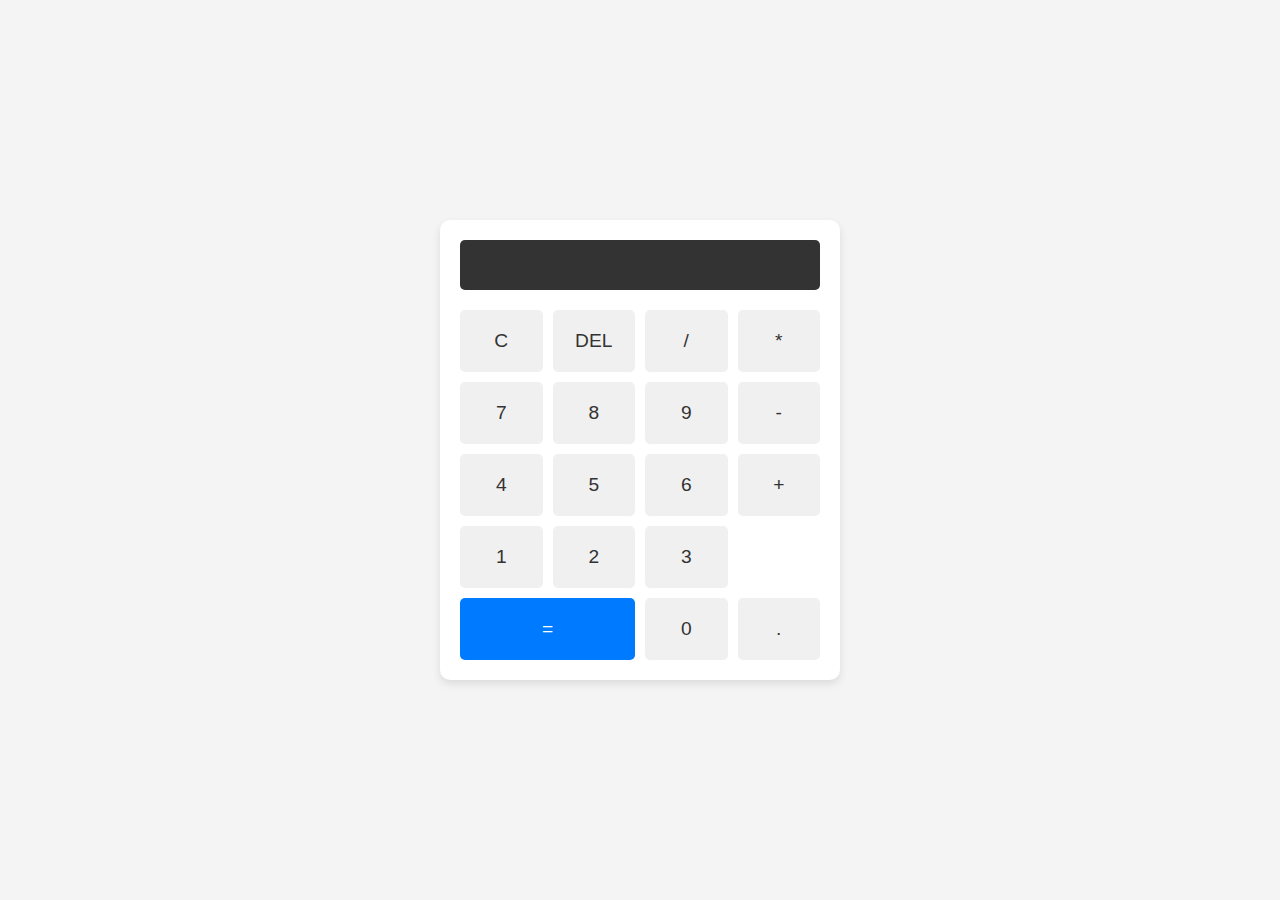
<file: 071024_Unidad2/inde.html>
<!DOCTYPE html>
<!--tipo de lenguaje es español-->
<html lang="en">
<!--los encabezados aqui puede entrar-->
<head>
    <!--meta puede servir para poner una imagen-->
    <meta charset="UTF-8">
    <meta name="viewport" content="width=device-width, initial-scale=1.0">
    <title>Calculadora Sencilla</title>
    <!--vincular el hoja de estilo-->
    <link rel="stylesheet" href="style.css">
</head>

<body>
    <!--definir una caja para el contenedor del calculadorta-->
    <div class="calculator">
        <!--crear un campo que permite contener textos ahora esta desabilitado-->
        <input type="text" id ="display" class ="calculator-screen" value="" disable>
        <!--crear una caja de botones-->
        <div class = "calculator-buttons">
            <!--onclick, al hacer un clic llama una funcion este caso limpiar el campo de texto-->
            <button class="button" onclick="clearDisplay()">C</button>
            <!--limpiar digito por digito al campo de texto-->
            <button class="button" onclick="deleteLast()">DEL</button> 
            <!--pon el funcion que tiene la funcion de añadir el valor indicado al display-->
            <button class="button" onclick="appendToDisplay('/')">/</button>
            <button class="button" onclick="appendToDisplay('*')">*</button>
            <button class="button" onclick="appendToDisplay('7')">7</button>
            <!--pon el funcion que tiene la funcion de añadir el valor indicado al display-->
            <button class="button" onclick="appendToDisplay('8')">8</button>
            <button class="button" onclick="appendToDisplay('9')">9</button>
            <button class="button" onclick="appendToDisplay('-')">-</button>
            <button class="button" onclick="appendToDisplay('4')">4</button> 
            <!--pon el funcion que tiene la funcion de añadir el valor indicado al display-->
            <button class="button" onclick="appendToDisplay('5')">5</button>
            <button class="button" onclick="appendToDisplay('6')">6</button>
            <button class="button" onclick="appendToDisplay('+')">+</button>
            <button class="button" onclick="appendToDisplay('1')">1</button>
            <!--pon el funcion que tiene la funcion de añadir el valor indicado al display-->
            <button class="button" onclick="appendToDisplay('2')">2</button>
            <button class="button" onclick="appendToDisplay('3')">3</button> 
            <button class="button equal-button" onclick="calculateResult()">=</button>
            <!--pon el funcion que tiene la funcion de añadir el valor indicado al display-->
            <button class="button" onclick="appendToDisplay('0')">0</button>
            <button class="button" onclick="appendToDisplay('.')">.</button>

            
        </div>
    </div>
    <!--añadir el javascript al html-->
    <script src="script.js"></script>
</body>
</html>
</file>
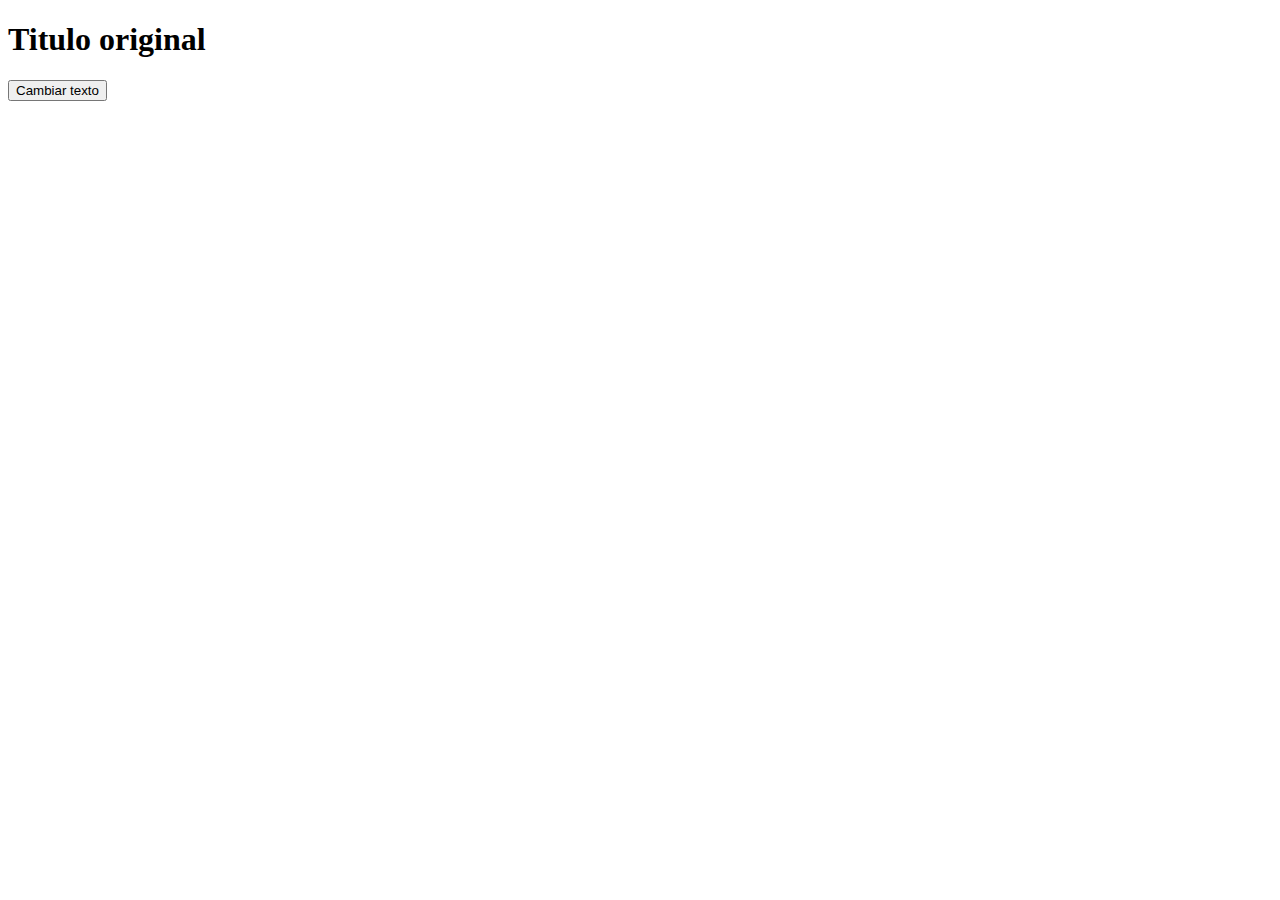
<file: Clase_230924/EjemploDOM.html>
<!DOCTYPE html>
<html lang="en">
<head>
    <meta charset="UTF-8">
    <meta name="viewport" content="width=device-width, initial-scale=1.0">
    <title>Ejemplo de DOM</title>
</head>
<body>
    <h1 id = "titulo">Titulo original</h1>
    <button onclick="cambiarTexto()">Cambiar texto</button>
    <script>
        function cambiarTexto(){
            //accede al elemento con id "titulo" y cambia su texto
            document.getElementById("titulo").innerText = "Titulo cambiado usando el DOM"
        }
    </script>
</body>
</html>
</file>
<file: 071024_Unidad2/style.css>
*{
    box-sizing: border-box;
}
body{
    display: flex;
    justify-content: center;
    align-items: center;
    height: 100vh;
    margin: 0;
    background-color: #f4f4f4;
    font-family: Arial, sans-serif;
}
.calculator{
    width: 100%;
    max-width: 400px;
    background-color: #fff;
    padding: 20px;
    border-radius: 10px;
    box-shadow: 0px 4px 8px rgba(0, 0, 0, 0.1);
}

.calculator-screen{
    width: 100%;
    height: 50px;
    background-color: #333;
    color: white;
    text-align: right;
    padding: 10px;
    font-size: 1.5rem;
    border: none;
    border-radius: 5px;
    margin-bottom: 20px;
}

.calculator-buttons{
    display: grid;
    grid-template-columns: repeat(4,1fr) ;
    gap:10px;
}

.button{
    padding: 20px;
    font-size: 1.2rem;
    border: none;
    border-radius: 5px;
    background-color: #f0f0f0;
    color: #333;
    cursor: pointer;
    transition: background-color 0.3%;
}

.button:hover{
    background-color: #ddd;
}

.equal-button{
    grid-column: span 2;
    background-color: #007bff;
    color: white;
}

.equal-button:hover{
    background-color: #0056b3;
}

@media (max-width: 600px){
    .calculator{
        padding: 10px;
    }
    .calculator-screen{
        height: 40px;
        font-size: 1.2rem;
    }
    .button{
        padding: 15px;
        font-size: 1rem;
    }
}
</file>
